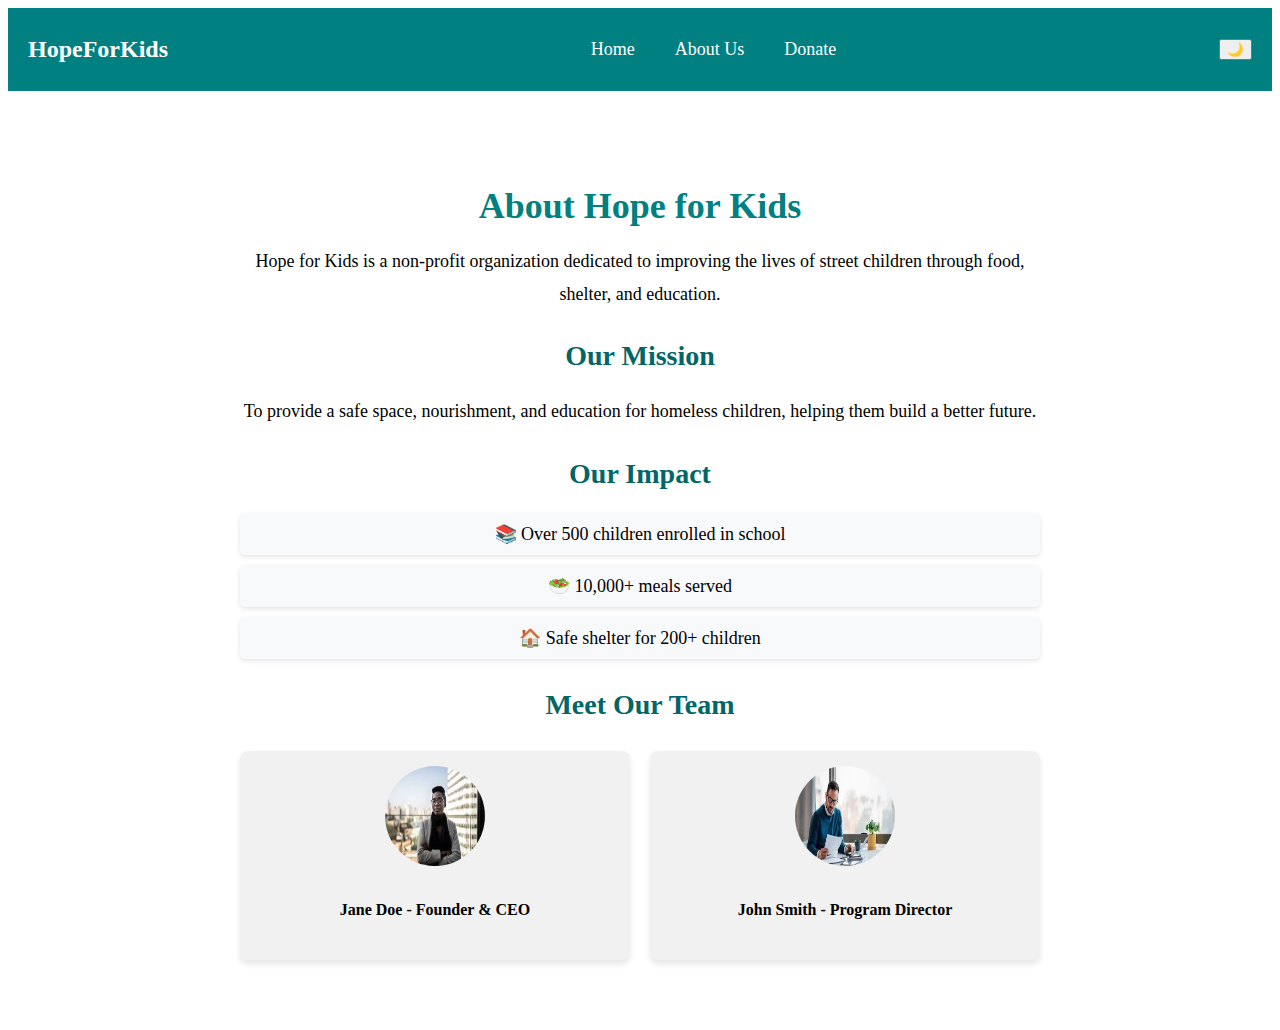
<file: about.html>
<!DOCTYPE html>
<html lang="en">
<head>
    <meta charset="UTF-8">
    <meta name="viewport" content="width=device-width, initial-scale=1.0">
    <title>About Us | Hope for Kids</title>
    
</head>
<body>
    <style>
        /* About Page Styles */
        /* 🌙 Dark Mode Styles */
.dark-mode {
    background: #000000;
    color: white;
}

.dark-mode .testimonial {
    background: #333;
    color: white;
    border-left-color: #ffcc00;
}

.dark-mode header {
    background: #004d4d;
}

.dark-mode .nav-links a {
    color: #ffcc00;
}

.dark-mode .donate-btn {
    background: #ffcc00;
    color: black;
}

.dark-mode .donate-btn:hover {
    background: #ff9900;
}

.dark-mode .hero {
    color: white;
}

.dark-mode .donate-link {
    color: black;
}

        header {
    background: #008080;
    padding: 15px 20px;
}

nav {
    display: flex;
    justify-content: space-between;
    align-items: center;
}

.logo {
    font-size: 24px;
    font-weight: bold;
    color: white;
}

.nav-links {
    list-style: none;
    display: flex;
    gap: 20px;
}

.nav-links li {
    display: inline;
}

.nav-links a {
    text-decoration: none;
    color: white;
    font-size: 18px;
    padding: 5px 10px;
    transition: color 0.3s;
}

.nav-links a:hover {
    color: #ffcc00;
}      
.about {
    max-width: 800px;
    margin: 50px auto;
    padding: 20px;
    text-align: center;
}

.about h1 {
    font-size: 36px;
    color: #008080;
    margin-bottom: 15px;
}

.about p {
    font-size: 18px;
    line-height: 1.8;
    margin-bottom: 20px;
}

/* Our Impact Section */
.about h2 {
    font-size: 28px;
    color: #006666;
    margin-top: 30px;
}

.about ul {
    list-style: none;
    padding: 0;
}

.about ul li {
    font-size: 18px;
    padding: 10px;
    background: #f8f9fa;
    border-radius: 5px;
    margin: 10px 0;
    box-shadow: 0 2px 5px rgba(0, 0, 0, 0.1);
}

/* Team Section */
.team {
    display: flex;
    justify-content: center;
    gap: 20px;
    margin-top: 30px;
}

.team-member {
    text-align: center;
    background: #f1f1f1;
    padding: 15px;
    border-radius: 8px;
    width: 45%;
    box-shadow: 0 4px 6px rgba(0, 0, 0, 0.1);
}

.team-member img {
    width: 100px;
    height: 100px;
    border-radius: 50%;
    margin-bottom: 10px;
}

.team-member p {
    font-size: 16px;
    font-weight: bold;
}

/* Dark Mode for About Page */
.dark-mode .about h1,
.dark-mode .about h2 {
    color: #ffcc00;
}

.dark-mode .about ul li {
    background: #333;
    color: white;
}

.dark-mode .team-member {
    background: #222;
    color: white;
}

    </style>
    <header>
        <nav>
            <div class="logo">HopeForKids</div>
            <ul class="nav-links">
                <li><a href="index.html">Home</a></li>
                <li><a href="about.html">About Us</a></li>
                <li><a href="donate.html" class="donate-btn">Donate</a></li>
            </ul>
            <button id="theme-toggle">🌙</button>
        </nav>
    </header>

    <main>
        <section class="about">
            <h1>About Hope for Kids</h1>
            <p>Hope for Kids is a non-profit organization dedicated to improving the lives of street children through food, shelter, and education.</p>
            
            <h2>Our Mission</h2>
            <p>To provide a safe space, nourishment, and education for homeless children, helping them build a better future.</p>

            <h2>Our Impact</h2>
            <ul>
                <li>📚 Over 500 children enrolled in school</li>
                <li>🥗 10,000+ meals served</li>
                <li>🏠 Safe shelter for 200+ children</li>
            </ul>

            <h2>Meet Our Team</h2>
            <div class="team">
                <div class="team-member">
                    <img src="images/founder.jpeg" alt="Founder">
                    <p>Jane Doe - Founder & CEO</p>
                </div>
                <div class="team-member">
                    <img src="images/director.jpeg" alt="Director">
                    <p>John Smith - Program Director</p>
                </div>
            </div>
        </section>
    </main>

    <script src="script.js"></script>
</body>
</html>
</file>
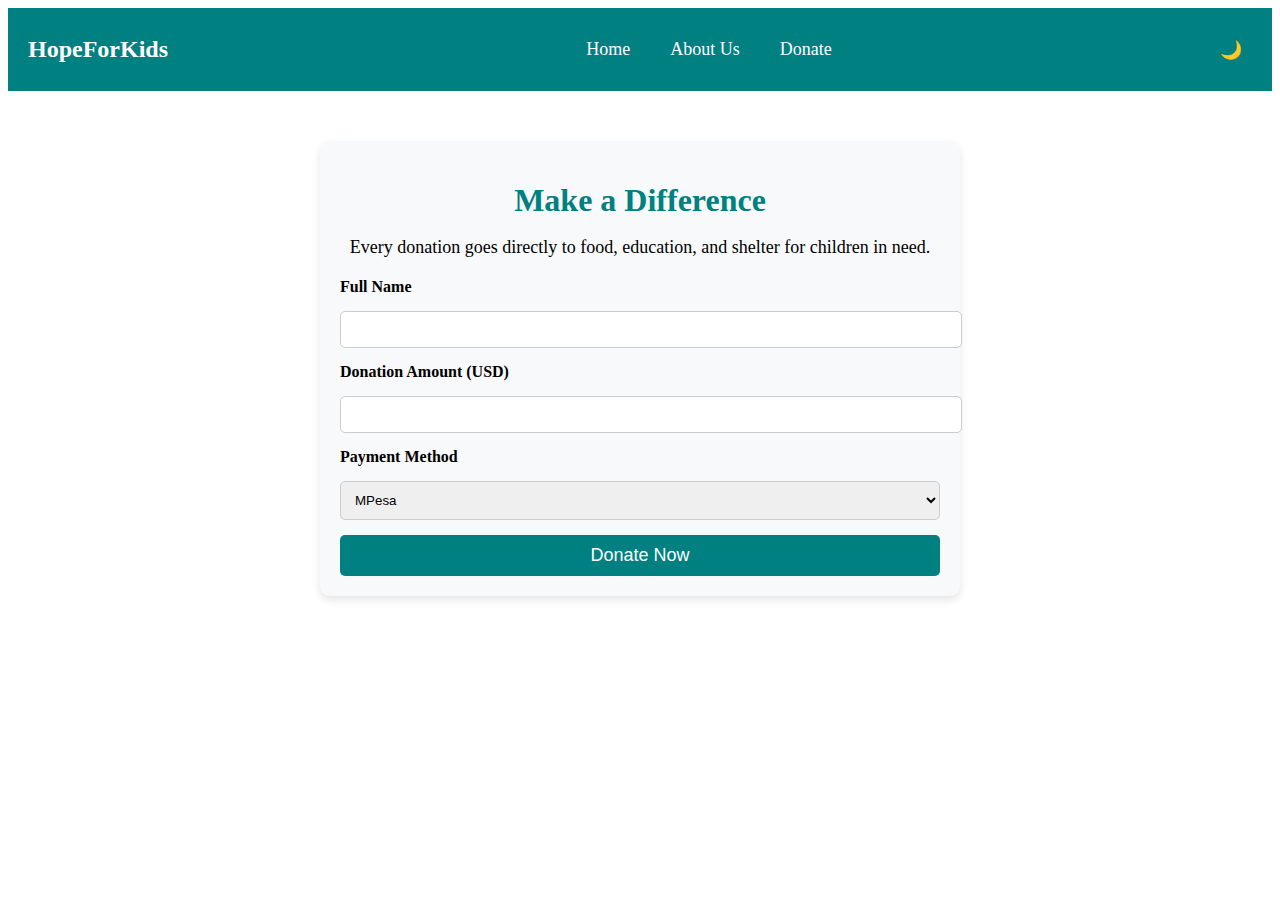
<file: donate.html>
<!DOCTYPE html>
<html lang="en">
<head>
    <meta charset="UTF-8">
    <meta name="viewport" content="width=device-width, initial-scale=1.0">
    <title>Donate | Hope for Kids</title>
    
</head>
<body>
    <style>
        /* Donation Page Styles */
        /* 🌙 Dark Mode Styles */
.dark-mode {
    background: #000000;
    color: white;
}

.dark-mode .testimonial {
    background: #333;
    color: white;
    border-left-color: #ffcc00;
}

.dark-mode header {
    background: #004d4d;
}

.dark-mode .nav-links a {
    color: #ffcc00;
}

.dark-mode .donate-btn {
    background: #ffcc00;
    color: black;
}

.dark-mode .donate-btn:hover {
    background: #ff9900;
}

.dark-mode .hero {
    color: white;
}

.dark-mode .donate-link {
    color: black;
}

        header {
    background: #008080;
    padding: 15px 20px;
}

nav {
    display: flex;
    justify-content: space-between;
    align-items: center;
}

.logo {
    font-size: 24px;
    font-weight: bold;
    color: white;
}

.nav-links {
    list-style: none;
    display: flex;
    gap: 20px;
}

.nav-links li {
    display: inline;
}

.nav-links a {
    text-decoration: none;
    color: white;
    font-size: 18px;
    padding: 5px 10px;
    transition: color 0.3s;
}

.nav-links a:hover {
    color: #ffcc00;
}
.donation {
    max-width: 600px;
    margin: 50px auto;
    padding: 20px;
    text-align: center;
    background: #f8f9fa;
    border-radius: 10px;
    box-shadow: 0 4px 8px rgba(0, 0, 0, 0.1);
}

.donation h1 {
    font-size: 32px;
    color: #008080;
    margin-bottom: 10px;
}

.donation p {
    font-size: 18px;
    margin-bottom: 20px;
}

/* Donation Form */
#donation-form {
    display: flex;
    flex-direction: column;
    gap: 15px;
}

label {
    font-weight: bold;
    text-align: left;
}

input, select {
    width: 100%;
    padding: 10px;
    border: 1px solid #ccc;
    border-radius: 5px;
}

button {
    background: #008080;
    color: white;
    font-size: 18px;
    padding: 10px;
    border: none;
    border-radius: 5px;
    cursor: pointer;
    transition: background 0.3s;
}

button:hover {
    background: #006666;
}

/* Dark Mode for Donation Page */
.dark-mode .donation {
    background: #222;
    box-shadow: 0 4px 8px rgba(255, 255, 255, 0.1);
}

.dark-mode label {
    color: white;
}

.dark-mode input, 
.dark-mode select {
    background: #333;
    color: white;
    border: 1px solid #555;
}

.dark-mode button {
    background: #ffcc00;
    color: black;
}

.dark-mode button:hover {
    background: #ff9900;
}

    </style>
    <header>
        <nav>
            <div class="logo">HopeForKids</div>
            <ul class="nav-links">
                <li><a href="index.html">Home</a></li>
                <li><a href="about.html">About Us</a></li>
                <li><a href="donate.html" class="donate-btn">Donate</a></li>
            </ul>
            <button id="theme-toggle">🌙</button>
        </nav>
    </header>

    <main>
        <section class="donation">
            <h1>Make a Difference</h1>
            <p>Every donation goes directly to food, education, and shelter for children in need.</p>
            <form id="donation-form">
                <label for="name">Full Name</label>
                <input type="text" id="name" required>

                <label for="amount">Donation Amount (USD)</label>
                <input type="number" id="amount" required>

                <label for="payment">Payment Method</label>
                <select id="payment">
                    <option value="mpesa">MPesa</option>
                    <option value="paypal">PayPal</option>
                    <option value="bank">Bank Transfer</option>
                </select>

                <button type="submit">Donate Now</button>
            </form>
        </section>
    </main>

    <script>
        document.getElementById("donation-form").addEventListener("submit", function(event) {
            event.preventDefault();
            alert("Thank you for your donation! ❤️");
        });
    </script>
</body>
</html>
</file>
